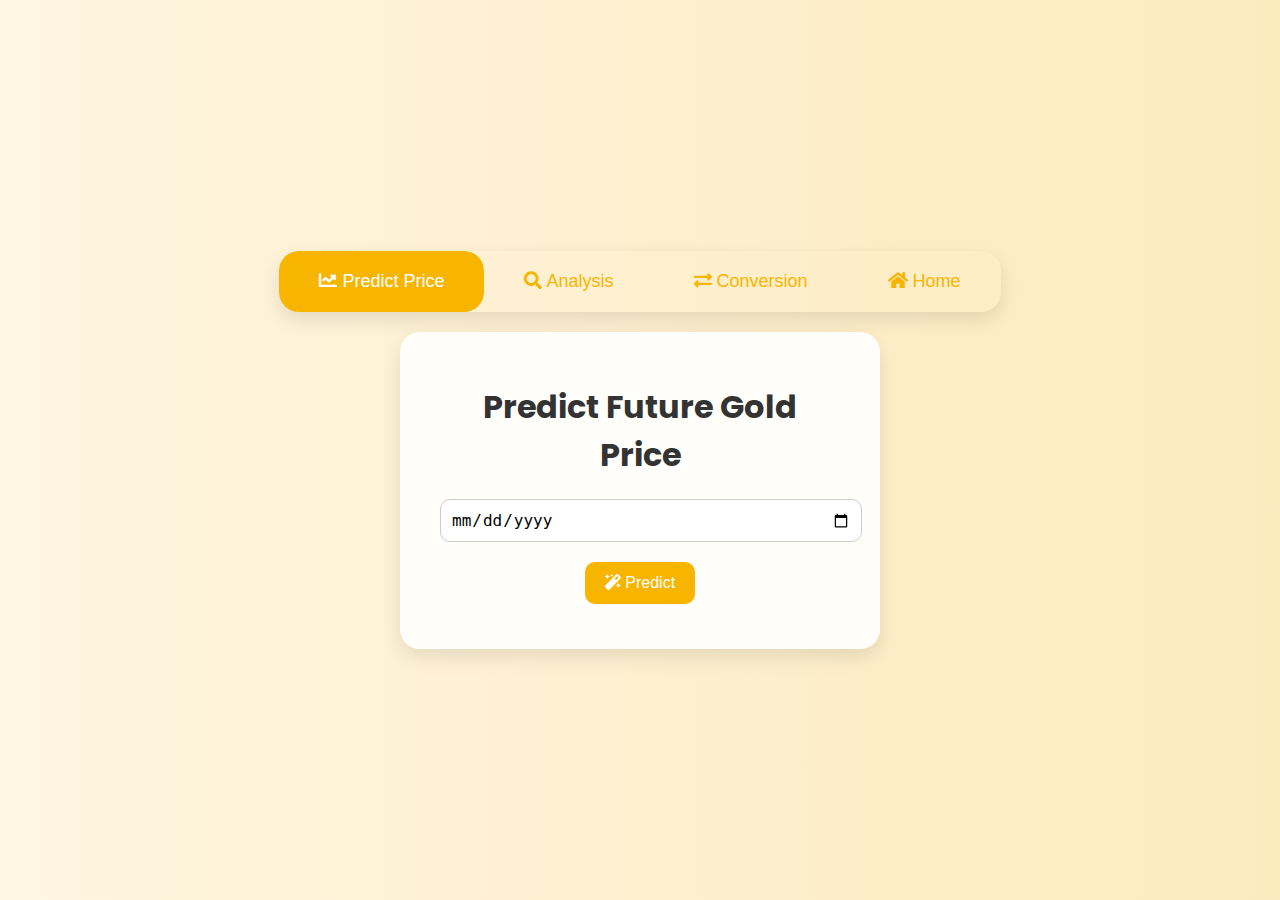
<file: DA project/templates/prediction.html>
<!DOCTYPE html>
<html lang="en">
<head>
    <meta charset="UTF-8">
    <title>Gold Price Prediction</title>
    <link href="https://fonts.googleapis.com/css2?family=Poppins:wght@400;600&display=swap" rel="stylesheet">
    <link rel="stylesheet" href="https://cdnjs.cloudflare.com/ajax/libs/font-awesome/5.15.4/css/all.min.css">
    <style>
        body {
            font-family: 'Poppins', sans-serif;
            margin: 0;
            padding: 0;
            background: linear-gradient(to right, #fff5e1, #fcebbd);
            display: flex;
            flex-direction: column;
            align-items: center;
            justify-content: center;
            height: 100vh;
            animation: fadeInBody 1s ease-in-out;
        }

        @keyframes fadeInBody {
            from {
                opacity: 0;
                transform: translateY(20px);
            }
            to {
                opacity: 1;
                transform: translateY(0);
            }
        }

        .tabs {
            display: flex;
            justify-content: center;
            margin-bottom: 20px;
            border-radius: 20px;
            box-shadow: 0 8px 20px rgba(0, 0, 0, 0.1);
            animation: slideInTabs 1s ease forwards;
        }

        @keyframes slideInTabs {
            from {
                opacity: 0;
                transform: translateY(-20px);
            }
            to {
                opacity: 1;
                transform: translateY(0);
            }
        }

        .tab {
            padding: 20px 40px; /* Increased padding for larger font */
            font-size: 18px; /* Larger font size */
            cursor: pointer;
            color: #f8b500;
            border: none;
            background: none;
            border-radius: 20px;
            transition: background-color 0.3s, transform 0.3s;
            position: relative;
        }

        .tab:hover {
            background-color: #f8b500;
            color: white;
            transform: scale(1.05);
        }

        .active {
            background-color: #f8b500;
            color: white;
        }

        .container {
            background-color: rgba(255, 255, 255, 0.9);
            padding: 30px 40px;
            border-radius: 20px;
            box-shadow: 0 8px 20px rgba(0, 0, 0, 0.1);
            text-align: center;
            max-width: 400px;
            width: 100%;
            animation: fadeInContainer 1.2s ease;
        }

        @keyframes fadeInContainer {
            from {
                opacity: 0;
                transform: scale(0.95);
            }
            to {
                opacity: 1;
                transform: scale(1);
            }
        }

        h1 {
            margin-bottom: 20px;
            color: #333;
        }

        input[type="date"] {
            padding: 10px;
            border-radius: 10px;
            border: 1px solid #ccc;
            width: 100%;
            margin-bottom: 20px;
            font-size: 16px;
            transition: box-shadow 0.3s;
        }

        input[type="date"]:focus {
            outline: none;
            box-shadow: 0 0 5px rgba(248, 181, 0, 0.5);
        }

        button {
            background-color: #f8b500;
            border: none;
            color: white;
            padding: 12px 20px;
            border-radius: 10px;
            cursor: pointer;
            font-size: 16px;
            transition: background-color 0.3s, transform 0.3s;
            position: relative;
        }

        button:hover {
            background-color: #d89b00;
            transform: scale(1.05);
        }

        .result {
            margin-top: 25px;
            padding: 20px;
            border-radius: 12px;
            background-color: #fff3cd;
            color: #333;
            box-shadow: 0 4px 10px rgba(0, 0, 0, 0.1);
            display: none;
            opacity: 0;
            transform: translateY(10px);
            transition: all 0.6s ease;
        }

        .result.show {
            display: block;
            opacity: 1;
            transform: translateY(0);
        }

        .error {
            color: red;
            margin-top: 15px;
            animation: fadeInError 0.5s ease;
        }

        @keyframes fadeInError {
            from { opacity: 0; transform: translateY(-5px); }
            to { opacity: 1; transform: translateY(0); }
        }

        /* Navigation Links for Tabs */
        .nav-bar {
            display: flex;
            justify-content: center;
            margin-top: 10px;
        }

        .nav-bar a {
            text-decoration: none;
            color: #f8b500;
            padding: 10px 20px;
            border: 1px solid #f8b500;
            border-radius: 10px;
            margin: 0 5px;
            transition: background-color 0.3s, color 0.3s;
        }

        .nav-bar a:hover {
            background-color: #d89b00;
            color: white;
        }

        /* Icon Animation */
        .animate-icon {
            display: inline-block;
            transition: transform 0.3s;
        }

        .animate-icon:hover {
            transform: rotate(15deg);
        }
    </style>
</head>
<body>
    <div class="tabs">
        <button class="tab active" onclick="navigateTo('prediction')"><i class="fas fa-chart-line animate-icon"></i> Predict Price</button>
        <button class="tab" onclick="navigateTo('analysis')"><i class="fas fa-search animate-icon"></i> Analysis</button>
        <button class="tab" onclick="navigateTo('conversion')"><i class="fas fa-exchange-alt animate-icon"></i> Conversion</button>
        <button class="tab" onclick="navigateTo('home')"><i class="fas fa-home animate-icon"></i> Home</button>
    </div>
    
    <div class="container">
        <h1>Predict Future Gold Price</h1>
        <form id="predictForm">
            <input type="date" name="future_date" id="future_date" required>
            <button type="submit"><i class="fas fa-magic animate-icon"></i> Predict</button>
        </form>
        <div class="result" id="resultBox"></div>
        <div class="error" id="errorBox"></div>
    </div>

    <script>
        const form = document.getElementById('predictForm');
        const resultBox = document.getElementById('resultBox');
        const errorBox = document.getElementById('errorBox');

        form.addEventListener('submit', async (e) => {
            e.preventDefault();
            resultBox.classList.remove('show');
            resultBox.innerHTML = '';
            errorBox.innerHTML = '';

            const formData = new FormData(form);
            const response = await fetch('/prediction', {
                method: 'POST',
                body: formData
            });

            const data = await response.json();

            if (data.error) {
                errorBox.textContent = data.error;
            } else {
                resultBox.innerHTML = `
                    <h3><i class="fas fa-calendar-alt"></i> Prediction for ${data.future_date}</h3>
                    <p><strong><i class="fas fa-rupee-sign"></i> Predicted Price:</strong> ₹${data.predicted_price}</p>
                    <p><strong><i class="fas fa-chart-area"></i> Trend:</strong> ${data.predicted_category}</p>
                `;
                resultBox.classList.add('show');
            }
        });

        function navigateTo(page) {
            let url;
            switch (page) {
                case 'prediction':
                    url = '/prediction';
                    break;
                case 'analysis':
                    url = '/analysis';
                    break;
                case 'conversion':
                    url = '/conversion';
                    break;
                case 'home':
                    url = '/';
                    break;
            }
            window.location.href = url;
        }
    </script>
</body>
</html>
</file>
